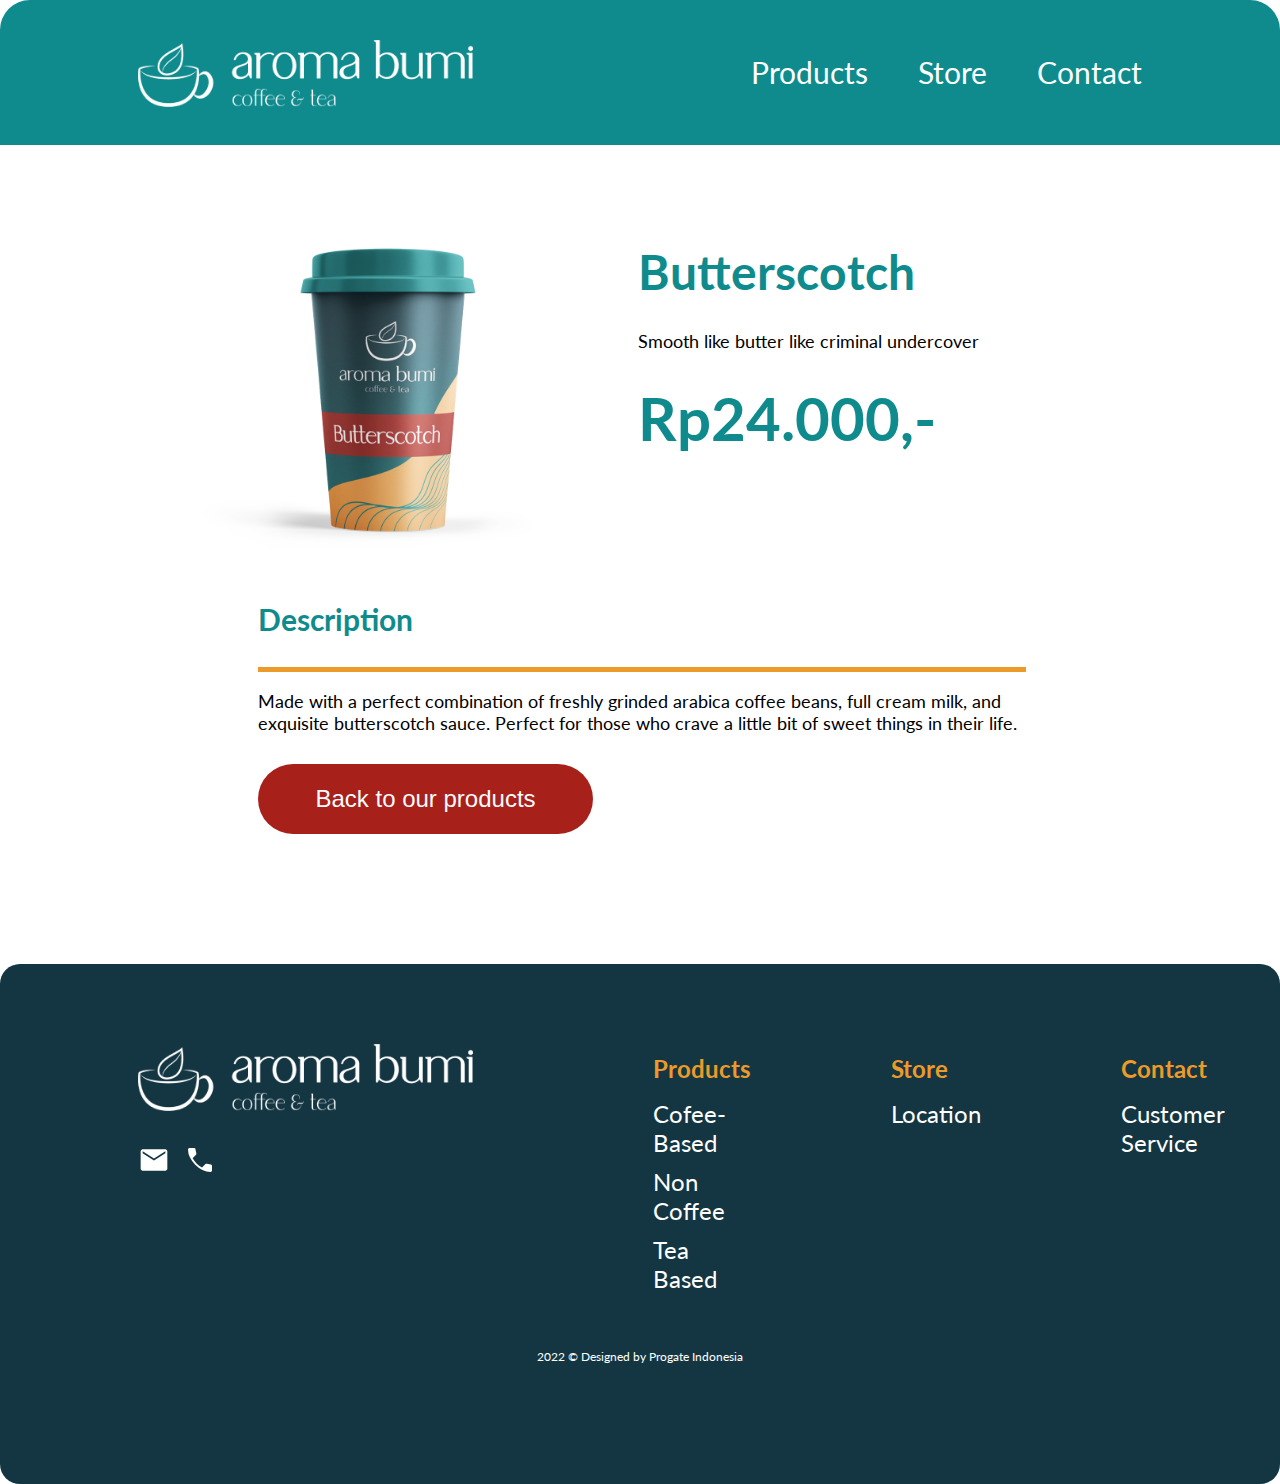
<file: coffee.html>
<!DOCTYPE html>
<html lang="en">
    <head>
        <meta charset="UTF-8">
        <meta name="viewport" content="width=device-width, initial-scale=1.0">
        <link rel="stylesheet" href="coffeestylesheet.css">
        <link href='https://fonts.googleapis.com/css?family=Lato' rel='stylesheet'>
        <title>Coffee | Aroma Bumi</title>
    </head>
    <body>

        <header>
            <div class="header-wrapper">
                <nav>
                    <img src="Img/Logo White.png" alt="logonya aroma bumi">
                    <ul class="navigation-links">
                        <a href="menu.html"><li>Products</li></a>
                        <a href="map.html"><li>Store</li></a>
                        <a href="contact.html"><li>Contact</li></a>
                    </ul>
                </nav>
            </div>
        </header>

        
        <main class="main-wrapper">
            <div class="butterscotch-wrapper">
                <img class="main-img" src="Img/butterscotch2.png">
                <div class="butterscotch-txt">
                    <h3>Butterscotch</h3>
                    <p>Smooth like butter like criminal undercover</p>
                    <h1>Rp24.000,-</h1>
                </div>
            </div>
            <div class="desc-wrapper">
                <h3>Description</h3>
                <div class="desc-line"></div>
                <p>Made with a perfect combination of freshly grinded arabica coffee beans, full cream milk, and exquisite butterscotch sauce. Perfect for those who crave a little bit of sweet things in their life.</p>
                <button type="button">Back to our products</button> 
            </div>
        </main>

        <footer>
            <div class="footer-wrapper">
                <div class="imgiconwrp">
                    <img src="Img/Logo White.png" class="logo-footer">
                    <div class="iconwrp">
                        <img src="Img/MAIL ICON.svg" class="mail-icon">
                        <img src="Img/PHONE ICON.svg" class="phone-icon">
                    </div>
                </div>
                <div class="footlinks-list">
                    <div class="footlinks-product">
                        <h3>Products</h3>
                        <ul>
                            <li>Cofee-Based</li>
                            <li>Non Coffee</li>
                            <li>Tea Based</li>
                        </ul>
                    </div>
                    <div class="footlinks-store">
                        <h3>Store</h3>
                        <ul>
                            <li>Location</li>
                        </ul>
                    </div>
                    <div class="footlinks-contact">                    
                        <h3>Contact</h3>
                        <ul>
                            <li>Customer Service</li>
                        </ul>
                    </div>
                </div>
            </div>
            <div class="copyright">
                <p>2022 © Designed by Progate Indonesia</p>
            </div>
        </footer>

    </body>
</file>
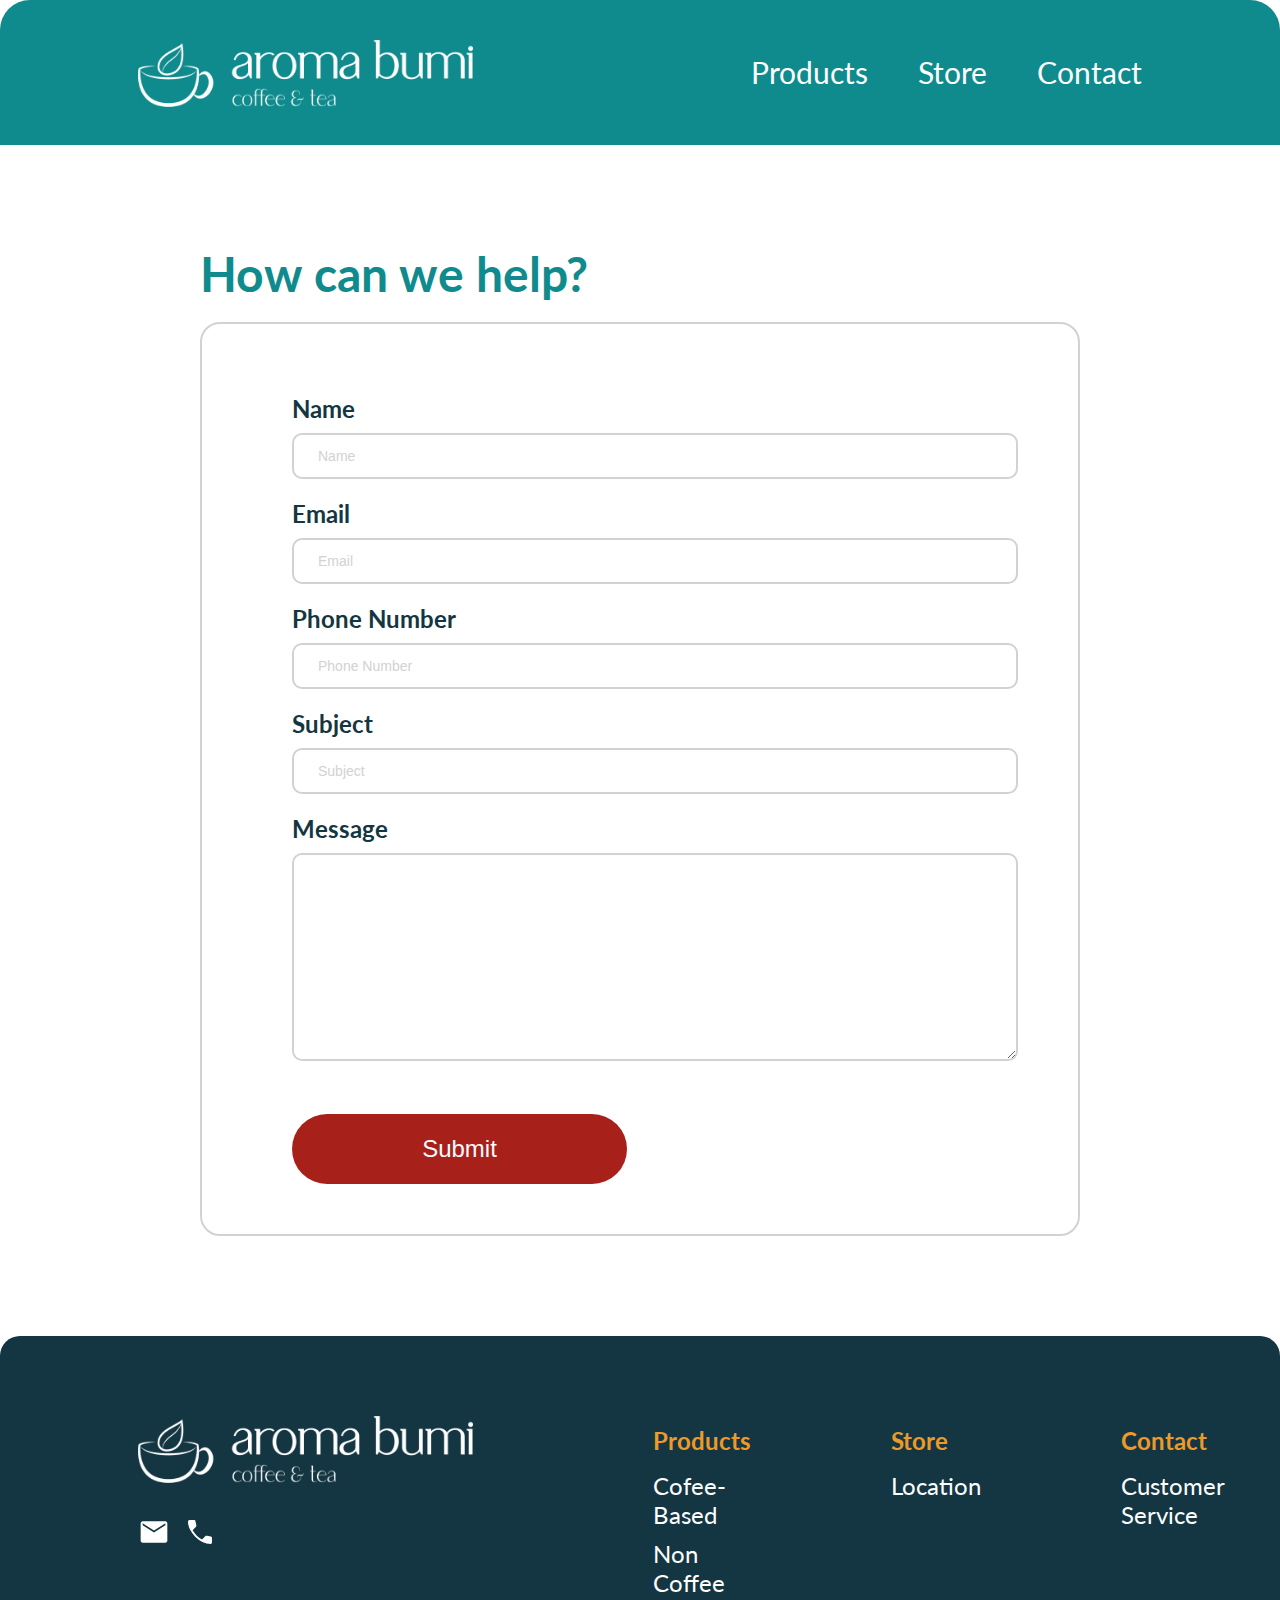
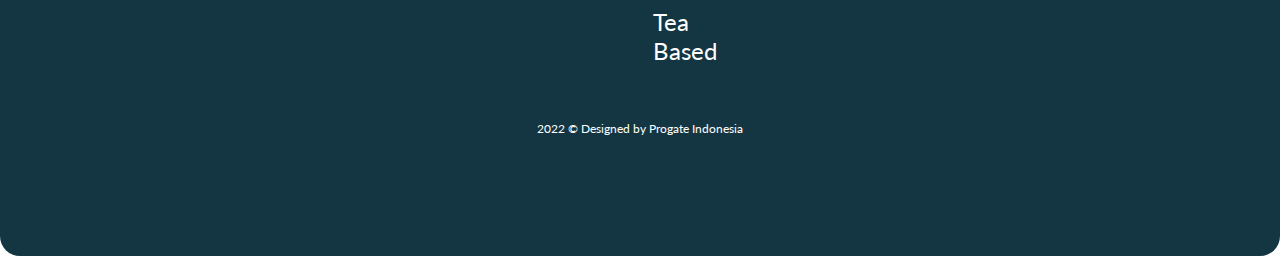
<file: contact.html>
<!DOCTYPE html>
<html lang="en">
    <head>
        <meta charset="UTF-8">
        <meta name="viewport" content="width=device-width, initial-scale=1.0">
        <link rel="stylesheet" href="contactstylesheet.css">
        <link href='https://fonts.googleapis.com/css?family=Lato' rel='stylesheet'>
        <title>Find Us | Aroma Bumi</title>
    </head>
    <body>


        <header>
            <div class="header-wrapper">
                <nav>
                    <img src="Img/Logo White.png" alt="logonya aroma bumi">
                    <ul class="navigation-links">
                        <a href="menu.html"><li>Products</li></a>
                        <a href="map.html"><li>Store</li></a>
                        <a href="contact.html"><li>Contact</li></a>
                    </ul>
                </nav>
            </div>
        </header>

        <main class="main-wrapper">
            <h2>How can we help?</h2>
            <div class="form-wrapper">
                <form>
                    <h2 class="form-wrapper-name">Name</h2>
                    <input value="Name">
                    <h2>Email</h2>
                    <input value="Email">
                    <h2>Phone Number</h2>
                    <input value="Phone Number">
                    <h2>Subject</h2>
                    <input value="Subject">
                    <h2>Message</h2>
                    <textarea></textarea>
                </form>
                <button type="submit">Submit</button>
            </div>
        </main>


        <footer>
            <div class="footer-wrapper">
                <div class="imgiconwrp">
                    <img src="Img/Logo White.png" class="logo-footer">
                    <div class="iconwrp">
                        <img src="Img/MAIL ICON.svg" class="mail-icon">
                        <img src="Img/PHONE ICON.svg" class="phone-icon">
                    </div>
                </div>
                <div class="footlinks-list">
                    <div class="footlinks-product">
                        <h3>Products</h3>
                        <ul>
                            <li>Cofee-Based</li>
                            <li>Non Coffee</li>
                            <li>Tea Based</li>
                        </ul>
                    </div>
                    <div class="footlinks-store">
                        <h3>Store</h3>
                        <ul>
                            <li>Location</li>
                        </ul>
                    </div>
                    <div class="footlinks-contact">                    
                        <h3>Contact</h3>
                        <ul>
                            <li>Customer Service</li>
                        </ul>
                    </div>
                </div>
            </div>
            <div class="copyright">
                <p>2022 © Designed by Progate Indonesia</p>
            </div>
        </footer>



    </body>
</file>
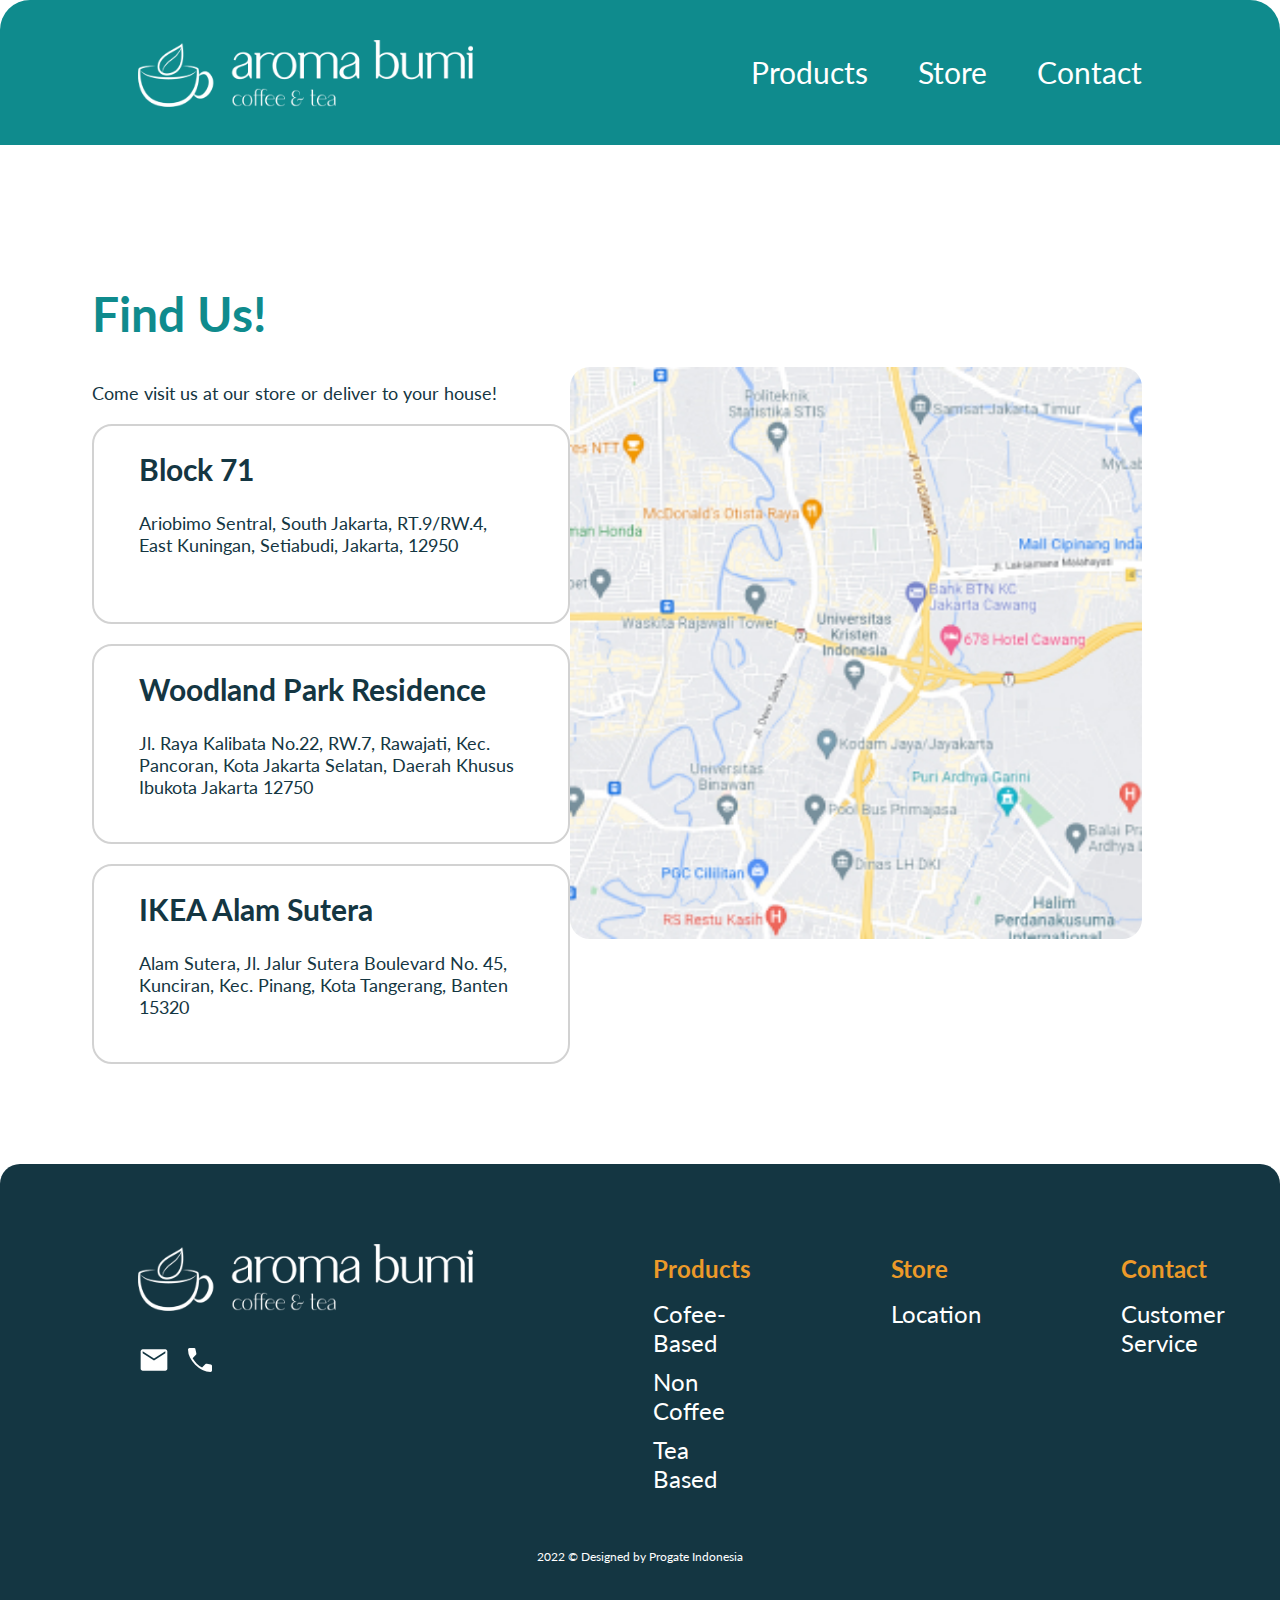
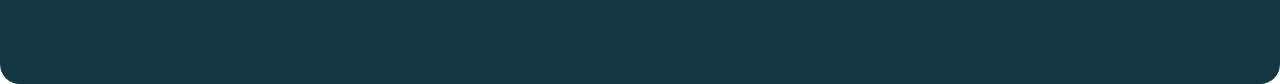
<file: map.html>
<!DOCTYPE html>
<html lang="en">
    <head>
        <meta charset="UTF-8">
        <meta name="viewport" content="width=device-width, initial-scale=1.0">
        <link rel="stylesheet" href="mapstylesheet.css">
        <link href='https://fonts.googleapis.com/css?family=Lato' rel='stylesheet'>
        <title>Find Us | Aroma Bumi</title>
    </head>
    <body>


        <header>
            <div class="header-wrapper">
                <nav>
                    <img src="Img/Logo White.png" alt="logonya aroma bumi">
                    <ul class="navigation-links">
                        <a href="menu.html"><li>Products</li></a>
                        <a href="map.html"><li>Store</li></a>
                        <a href="contact.html"><li>Contact</li></a>
                    </ul>
                </nav>
            </div>
        </header>


        <main class="main-wrapper">
            <div class="main-img-wrapper">
                <img src="Img/Map.jpg">
            </div>
            <div class="address-wrapper">
                <h2>Find Us!</h2>
                <p>Come visit us at our store or deliver to your house!</p>
                <div class="address">
                    <div class="block71">
                        <div class="block71-txt">
                            <h2>Block 71</h2>
                            <p>Ariobimo Sentral, South Jakarta, RT.9/RW.4, East Kuningan, Setiabudi, Jakarta, 12950</p>
                        </div>
                    </div>
                    <div class="woodland">
                        <div class="woodland-txt">
                            <h2>Woodland Park Residence</h2>
                            <p>Jl. Raya Kalibata No.22, RW.7, Rawajati, Kec. Pancoran, Kota Jakarta Selatan, Daerah Khusus Ibukota Jakarta 12750</p>
                        </div>
                    </div>
                    <div class="ikea">
                        <div class="ikea-txt">
                            <h2>IKEA Alam Sutera</h2>
                            <p>Alam Sutera, Jl. Jalur Sutera Boulevard No. 45, Kunciran, Kec. Pinang, Kota Tangerang, Banten 15320</p>
                        </div>
                    </div>
                </div>
            </div>
        </main>


        <footer>
            <div class="footer-wrapper">
                <div class="imgiconwrp">
                    <img src="Img/Logo White.png" class="logo-footer">
                    <div class="iconwrp">
                        <img src="Img/MAIL ICON.svg" class="mail-icon">
                        <img src="Img/PHONE ICON.svg" class="phone-icon">
                    </div>
                </div>
                <div class="footlinks-list">
                    <div class="footlinks-product">
                        <h3>Products</h3>
                        <ul>
                            <li>Cofee-Based</li>
                            <li>Non Coffee</li>
                            <li>Tea Based</li>
                        </ul>
                    </div>
                    <div class="footlinks-store">
                        <h3>Store</h3>
                        <ul>
                            <li>Location</li>
                        </ul>
                    </div>
                    <div class="footlinks-contact">                    
                        <h3>Contact</h3>
                        <ul>
                            <li>Customer Service</li>
                        </ul>
                    </div>
                </div>
            </div>
            <div class="copyright">
                <p>2022 © Designed by Progate Indonesia</p>
            </div>
        </footer>

        
    </body>
</file>
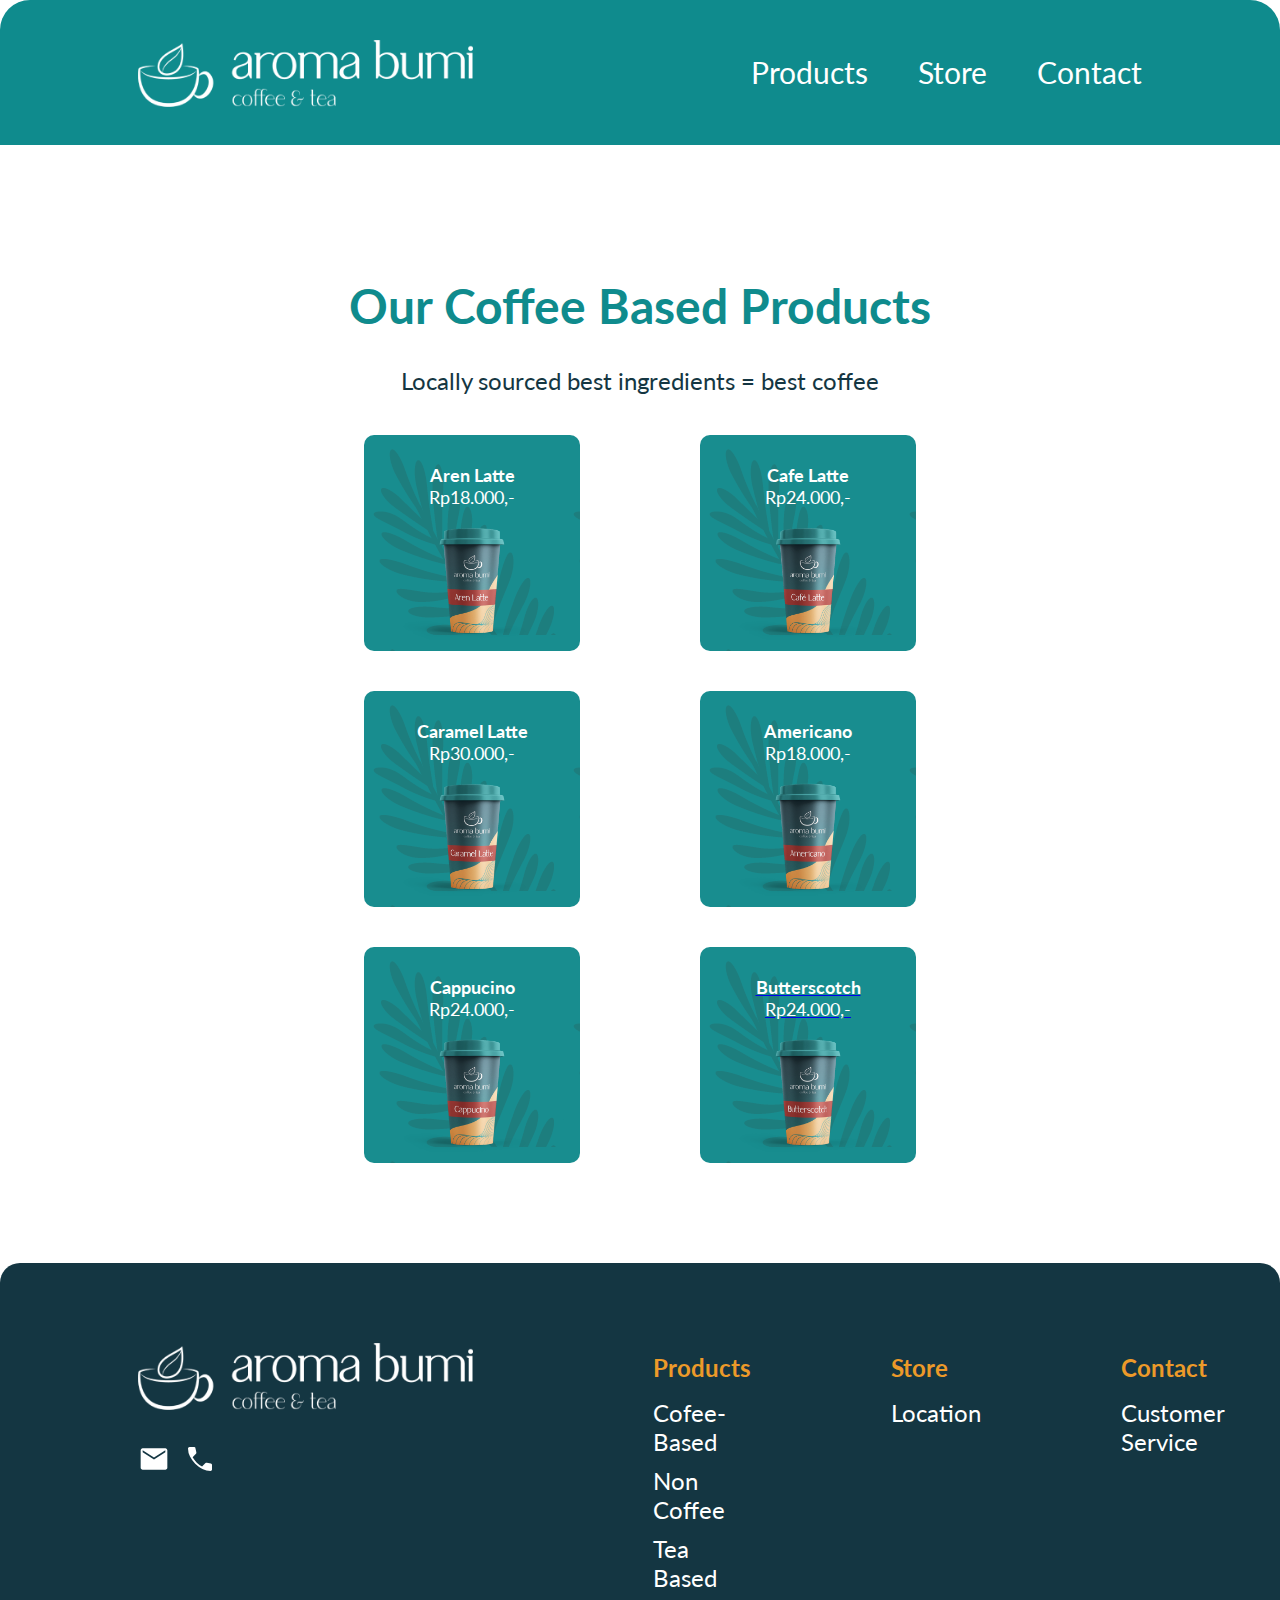
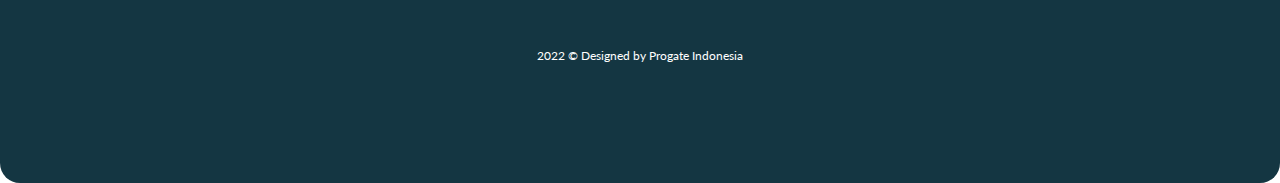
<file: menu.html>
<!DOCTYPE html>
<html lang="en">
    <head>
        <meta charset="UTF-8">
        <meta name="viewport" content="width=device-width, initial-scale=1.0">
        <link rel="stylesheet" href="menustylesheet.css">
        <link href='https://fonts.googleapis.com/css?family=Lato' rel='stylesheet'>
        <title>Menu | Aroma Bumi</title>
    </head>
    <body>


        <header>
            <div class="header-wrapper">
                <nav>
                    <img src="Img/Logo White.png" alt="logonya aroma bumi">
                    <ul class="navigation-links">
                        <a href="menu.html"><li>Products</li></a>
                        <a href="map.html"><li>Store</li></a>
                        <a href="contact.html"><li>Contact</li></a>
                    </ul>
                </nav>
            </div>
        </header>


        <main class="main-wrapper">

            <h1>Our Coffee Based Products</h1>

            <p>Locally sourced best ingredients = best coffee</p>

            <div class="menu-wrapper">
                <div class="arenlatte">
                    <div class="arenlatte-isi">
                        <h4>Aren Latte</h4>
                        <p>Rp18.000,-</p>
                        <img src="Img/aren latte.png">
                    </div>
                </div>
    
                <div class="cafelatte">
                    <div class="cafelatte-isi">
                        <h4>Cafe Latte</h4>
                        <p>Rp24.000,-</p>
                        <img src="Img/cafe latte.png">
                    </div>
                </div>
    
                <div class="caramellatte">
                    <div class="caramellatte-isi">
                        <h4>Caramel Latte</h4>
                        <p>Rp30.000,-</p>
                        <img src="Img/caramel latte.png">
                    </div>
                </div>
    
                <div class="americano">
                    <div class="americano-isi">
                        <h4>Americano</h4>
                        <p>Rp18.000,-</p>
                        <img src="Img/americano.png">
                    </div>
                </div>
    
                <div class="cappucino">
                    <div class="cappucino-isi">
                        <h4>Cappucino</h4>
                        <p>Rp24.000,-</p>
                        <img src="Img/cappucino.png">
                    </div>
                </div>
    
                <a href="coffee.html">
                    <div class="butterscotch">
                        <div class="butterscotch-isi">
                            <h4>Butterscotch</h4>
                            <p>Rp24.000,-</p>
                            <img src="Img/butterscotch.png">
                        </div>
                    </div>
                </a>
            </div>
        </main>

        <footer>
            <div class="footer-wrapper">
                <div class="imgiconwrp">
                    <img src="Img/Logo White.png" class="logo-footer">
                    <div class="iconwrp">
                        <img src="Img/MAIL ICON.svg" class="mail-icon">
                        <img src="Img/PHONE ICON.svg" class="phone-icon">
                    </div>
                </div>
                <div class="footlinks-list">
                    <div class="footlinks-product">
                        <h3>Products</h3>
                        <ul>
                            <li>Cofee-Based</li>
                            <li>Non Coffee</li>
                            <li>Tea Based</li>
                        </ul>
                    </div>
                    <div class="footlinks-store">
                        <h3>Store</h3>
                        <ul>
                            <li>Location</li>
                        </ul>
                    </div>
                    <div class="footlinks-contact">                    
                        <h3>Contact</h3>
                        <ul>
                            <li>Customer Service</li>
                        </ul>
                    </div>
                </div>
            </div>
            <div class="copyright">
                <p>2022 © Designed by Progate Indonesia</p>
            </div>
        </footer>
    </body>
</html>
</file>
<file: coffeestylesheet.css>
body{
    margin: 0px 0px;
    font-family: 'Lato';
}


button{
    width: 135px;
    height: 28px;
    border-radius: 55px;
    font-size: 10px;
    color: #f9fbfe;
    font-weight: 100;
    background-color: #A8201A;
    border-style: none;
}


header{
    height: 104px;
    background-color: #0F8B8D;
    border-radius: 20px 20px 0px 0px;
}
.header-wrapper img{
    width: 135px;
    height: 27px;
    margin-top: 20px;
    margin-left: 40px;
}
.navigation-links{
    display: flex;
    justify-content: space-evenly;
    padding: 0px;
}
.navigation-links a{
    color: white;
    list-style: none;
    text-decoration: none;
}


.main-wrapper{
    padding: 20px 40px 30px 40px;
}
.main-img{
    width: 279px;
    display: flex;
    justify-content: center;
}
.main-wrapper h3{
    color: #0F8B8D;
    margin-bottom: 10px;
}
.main-wrapper h1{
    font-weight: bold;
    color: #0F8B8D;
    margin-top: 0px;
    margin-bottom: 30px;
}
.main-wrapper p{
    font-size: 12px;
    margin-bottom: 10px;
}
.desc-wrapper h3{
    color: #0F8B8D;
    font-size: 20px;
    margin-bottom: 10px;
}
.desc-line {
    height: 1px;
    width: 100%;
    background-color: #EC9A29;
}
.desc-wrapper{
    margin-bottom: 30px;
}


footer {
    height: fit-content;
    background-color: #143642;
    border-radius: 20px;
    padding: 20px 40px;
}

.logo-footer {
    width: 145px;
    height: 29px;
}

.imgiconwrp {
    display: flex;
    justify-content: space-between;
}

.iconwrp {
    filter: invert(100%) sepia(100%) saturate(0%) hue-rotate(288deg) brightness(102%) contrast(102%);
}

.mail-icon, .phone-icon {
    height: 25px;
}

.mail-icon{
    padding-right: 10px;
}

.footlinks-list{
    margin-top: 30px;
    margin-left: 40px;
}

.footlinks-list {
    margin-top: 10px;
}

.footlinks-list h3{
    font-size: 14px;
    color: #EC9A29;
    margin-bottom: 10px;
    margin-top: 0px;
}

.footlinks-list ul{
    padding-left: 30px;
}

.footlinks-list li{
    list-style: none;
    font-size: 12px;
    color: white;
    margin-top: 10px;
}
.copyright p{
    color: white;
    margin: 0 auto;
    text-align: center;
    padding: 40px 0px 40px 0px;
    font-size: 12px;
}


@media only screen and (min-width: 992px) {
    button{
        width: 335px;
        height: 70px;
        border-radius: 70px;
        font-size: 24px;
    }
    
    
    header{
        height: 145px;
        border-radius: 30px 30px 0px 0px;
    }
    nav{
        display: flex;
        justify-content: space-between;
    }
    .header-wrapper img{
        width: 335px;
        height: 67px;
        margin-top: 40px;
        margin-left: 138px;
    }
    .navigation-links{
        margin-top: 54px;
        margin-right: 138px;
    }
    .navigation-links a{
        font-size: 30px;
        margin-left: 50px;
    }


    .main-wrapper{
        padding: 50px 254px 100px 138px;
    }
    .main-img{
        width: 500px;
        display: flex;
        justify-content: center;
    }
    .butterscotch-wrapper{
        display: flex;
    }
    .main-wrapper h3{
        margin-bottom: 30px;
        font-size: 48px;
    }
    .main-wrapper h1{
        font-size: 60px;
    }
    .main-wrapper p{
        font-size: 18px;
        margin-bottom: 30px;
    }
    .desc-wrapper h3{
        color: #0F8B8D;
        font-size: 30px;
        margin-bottom: 30px;
    }
    .desc-line {
        height: 5px;
    }
    .desc-wrapper{
        margin-bottom: 30px;
        margin-left: 120px;
    }


    footer{
        padding: 80px 138px;
    }
    .footer-wrapper {
        display: flex;
    }
    .imgiconwrp{
        display: block;
    }
    .logo-footer{
        width: 335px;
        height: 67px;
    }
    .iconwrp{
        margin-top: 30px;
    }
    .phone-icon, .mail-icon{
        height: 32px;
    }
    .footlinks-list{
        display: flex;
    }
    .footlinks-list ul{
        padding-left: 0px;
    }
    .footlinks-list h3{
        font-size: 24px;
    }
    .footlinks-list li{
        font-size: 24px;
    }
    .footlinks-product, .footlinks-store, .footlinks-contact{
        padding-left: 140px;
    }
}
</file>
<file: contactstylesheet.css>
body{
    margin: 0px 0px;
    font-family: 'Lato';
}
button{
    width: 135px;
    height: 28px;
    border-radius: 55px;
    font-size: 10px;
    color: #f9fbfe;
    font-weight: 100;
    background-color: #A8201A;
    border-style: none;
}


header{
    height: 104px;
    background-color: #0F8B8D;
    border-radius: 20px 20px 0px 0px;
}
.header-wrapper img{
    width: 135px;
    height: 27px;
    margin-top: 20px;
    margin-left: 40px;
}
.navigation-links{
    display: flex;
    justify-content: space-evenly;
    padding: 0px;
}
.navigation-links a{
    color: white;
    list-style: none;
    text-decoration: none;
}

.main-wrapper{
    padding: 40px;
}
.main-wrapper h2{
    font-size: 20px;
    color: #0F8B8D;
    margin-top: 0px;
    margin-bottom: 20px;
}
.form-wrapper{
    border-color: #D2D2D2;
    border-style: solid;
    border-width: 1px;
    border-radius: 10px;
    padding: 30px;
}
.form-wrapper-name {
    margin-top: 0px;
}
.form-wrapper h2{
    margin-top: 10px;
    margin-bottom: 0px;
    font-size: 12px;
    color: #143642;
}
.form-wrapper input{
    margin-top: 10px;
    border-color: #D2D2D2;
    border-style: solid;
    width: 231px;
    height: 23px;
    border-width: 1px;
    border-radius: 5px;
    font-size: 10px;
    color: #D2D2D2;
}
.form-wrapper textarea{
    margin-top: 10px;
    border-color: #D2D2D2;
    border-style: solid;
    width: 231px;
    height: 100px;
    border-width: 1px;
    border-radius: 5px;
    font-size: 10px;
    color: #D2D2D2;
}
.form-wrapper button{
    margin-top: 30px;
}


footer {
    height: fit-content;
    background-color: #143642;
    border-radius: 20px;
    padding: 20px 40px;
}

.logo-footer {
    width: 145px;
    height: 29px;
}

.imgiconwrp {
    display: flex;
    justify-content: space-between;
}

.iconwrp {
    filter: invert(100%) sepia(100%) saturate(0%) hue-rotate(288deg) brightness(102%) contrast(102%);
}

.mail-icon, .phone-icon {
    height: 25px;
}

.mail-icon{
    padding-right: 10px;
}

.footlinks-list{
    margin-top: 30px;
    margin-left: 40px;
}

.footlinks-list {
    margin-top: 10px;
}

.footlinks-list h3{
    font-size: 14px;
    color: #EC9A29;
    margin-bottom: 10px;
    margin-top: 0px;
}

.footlinks-list ul{
    padding-left: 30px;
}

.footlinks-list li{
    list-style: none;
    font-size: 12px;
    color: white;
    margin-top: 10px;
}
.copyright p{
    color: white;
    margin: 0 auto;
    text-align: center;
    padding: 40px 0px 40px 0px;
    font-size: 12px;
}


@media only screen and (min-width: 992px) {
    button{
        width: 335px;
        height: 70px;
        border-radius: 70px;
        font-size: 24px;
    }

    
    header{
        height: 145px;
        border-radius: 30px 30px 0px 0px;
    }
    nav{
        display: flex;
        justify-content: space-between;
    }
    .header-wrapper img{
        width: 335px;
        height: 67px;
        margin-top: 40px;
        margin-left: 138px;
    }
    .navigation-links{
        margin-top: 54px;
        margin-right: 138px;
    }
    .navigation-links a{
        font-size: 30px;
        margin-left: 50px;
    }


    .main-wrapper{
        padding: 100px 200px;
    }
    .main-wrapper h2{
        font-size: 48px;
        margin-top: 0px;
        margin-bottom: 20px;
    }
    .form-wrapper{
        border-width: 2px;
        border-radius: 20px;
        padding: 50px 90px;
    }
    .form-wrapper h2{
        margin-top: 20px;
        margin-bottom: 0px;
        font-size: 24px;
        color: #143642;
    }
    .form-wrapper input{
        width: 100%;
        height: 40px;
        border-width: 2px;
        border-radius: 10px;
        font-size: 14px;
        padding-left: 24px;
    }
    .form-wrapper textarea{
        width: 100%;
        height: 200px;
        border-width: 2px;
        border-radius: 10px;
        font-size: 14px;
        padding-left: 24px;
    }
    .form-wrapper button{
        margin-top: 50px;
    }


    footer{
        padding: 80px 138px;
    }
    .footer-wrapper {
        display: flex;
    }
    .imgiconwrp{
        display: block;
    }
    .logo-footer{
        width: 335px;
        height: 67px;
    }
    .iconwrp{
        margin-top: 30px;
    }
    .phone-icon, .mail-icon{
        height: 32px;
    }
    .footlinks-list{
        display: flex;
    }
    .footlinks-list ul{
        padding-left: 0px;
    }
    .footlinks-list h3{
        font-size: 24px;
    }
    .footlinks-list li{
        font-size: 24px;
    }
    .footlinks-product, .footlinks-store, .footlinks-contact{
        padding-left: 140px;
    }
}
</file>
<file: mapstylesheet.css>
body{
    margin: 0px 0px;
    font-family: 'Lato';
}


header{
    height: 104px;
    background-color: #0F8B8D;
    border-radius: 20px 20px 0px 0px;
}
.header-wrapper img{
    width: 135px;
    height: 27px;
    margin-top: 20px;
    margin-left: 40px;
}
.navigation-links{
    display: flex;
    justify-content: space-evenly;
    padding: 0px;
}
.navigation-links a{
    color: white;
    list-style: none;
    text-decoration: none;
}


.main-wrapper{
    padding: 40px;
}
.main-img-wrapper img{
    width: 280px;
    height: 280px;
    border-radius: 10px;
}
.address-wrapper h2{
    color: #0F8B8D;
    font-size: 20px;
}
.address-wrapper p{
    font-size: 12px;
    color: #143642;
}

.address h2{
    color: #143642;
    font-size: 16px;
}
.block71, .woodland, .ikea {
    margin-top: 20px;
    height: 111px;
    border-style: solid;
    border-width: 1px;
    border-color: #D2D2D2;
    border-radius: 10px;
}
.block71-txt, .woodland-txt, .ikea-txt {
    margin: 25px;
}


footer {
    height: fit-content;
    background-color: #143642;
    border-radius: 20px;
    padding: 20px 40px;
}

.logo-footer {
    width: 145px;
    height: 29px;
}

.imgiconwrp {
    display: flex;
    justify-content: space-between;
}

.iconwrp {
    filter: invert(100%) sepia(100%) saturate(0%) hue-rotate(288deg) brightness(102%) contrast(102%);
}

.mail-icon, .phone-icon {
    height: 25px;
}

.mail-icon{
    padding-right: 10px;
}

.footlinks-list{
    margin-top: 30px;
    margin-left: 40px;
}

.footlinks-list {
    margin-top: 10px;
}

.footlinks-list h3{
    font-size: 14px;
    color: #EC9A29;
    margin-bottom: 10px;
    margin-top: 0px;
}

.footlinks-list ul{
    padding-left: 30px;
}

.footlinks-list li{
    list-style: none;
    font-size: 12px;
    color: white;
    margin-top: 10px;
}
.copyright p{
    color: white;
    margin: 0 auto;
    text-align: center;
    padding: 40px 0px 40px 0px;
    font-size: 12px;
}


@media only screen and (min-width: 992px) {
    header{
        height: 145px;
        border-radius: 30px 30px 0px 0px;
    }
    nav{
        display: flex;
        justify-content: space-between;
    }
    .header-wrapper img{
        width: 335px;
        height: 67px;
        margin-top: 40px;
        margin-left: 138px;
    }
    .navigation-links{
        margin-top: 54px;
        margin-right: 138px;
    }
    .navigation-links a{
        font-size: 30px;
        margin-left: 50px;
    }


    .main-wrapper{
        padding: 100px 138px;
        display: flex;
        flex-direction: row-reverse;
        justify-content: space-between;
        align-items: center;
    }
    .main-img-wrapper img{
        width: 572px;
        height: 572px;
        border-radius: 20px;
    }
    .address-wrapper h2{
        color: #0F8B8D;
        font-size: 48px;
    }
    .address-wrapper p{
        font-size: 18px;
        color: #143642;
    }
    
    .address h2{
        color: #143642;
        font-size: 30px;
    }
    .block71, .woodland, .ikea {
        height: 196px;
        width: 474px;
        border-width: 2px;
        border-radius: 20px;
    }
    .block71-txt, .woodland-txt, .ikea-txt {
        margin-left: 45px;
        margin-right: 45px;
    }


    footer{
        padding: 80px 138px;
    }
    .footer-wrapper {
        display: flex;
    }
    .imgiconwrp{
        display: block;
    }
    .logo-footer{
        width: 335px;
        height: 67px;
    }
    .iconwrp{
        margin-top: 30px;
    }
    .phone-icon, .mail-icon{
        height: 32px;
    }
    .footlinks-list{
        display: flex;
    }
    .footlinks-list ul{
        padding-left: 0px;
    }
    .footlinks-list h3{
        font-size: 24px;
    }
    .footlinks-list li{
        font-size: 24px;
    }
    .footlinks-product, .footlinks-store, .footlinks-contact{
        padding-left: 140px;
    }
}
</file>
<file: menustylesheet.css>
body{
    margin: 0px 0px;
    font-family: 'Lato';
}


header{
    height: 104px;
    background-color: #0F8B8D;
    border-radius: 20px 20px 0px 0px;
}
.header-wrapper img{
    width: 135px;
    height: 27px;
    margin-top: 20px;
    margin-left: 40px;
}
.navigation-links{
    display: flex;
    justify-content: space-evenly;
    padding: 0px;
}
.navigation-links a{
    color: white;
    list-style: none;
    text-decoration: none;
}


.main-wrapper{
    padding: 40px;
    display: block;
    text-align: center;
    justify-content: center;
}
.main-wrapper h1{
    font-size: 20px;
    color: #0F8B8D;
}
.main-wrapper p{
    font-size: 12px;
    color: #143642;
}

.arenlatte{
    width: 135px;
    height: 135px;
    border-radius: 10px;
    display: block;
    align-content: flex-end;
    background-image: url("Img/Coffee background.png");
}
        .arenlatte-isi h4{
            color: white;
            font-size: 12px;
            margin: 0px;
        }
        .arenlatte p{
            color: white;
            font-size: 12px;
            margin: 0px;

        }
        .arenlatte img{
            height: 90px;
            width: 120px;
        }

.cafelatte{
    width: 135px;
    height: 135px;
    border-radius: 10px;
    display: block;
    align-content: flex-end;
    background-image: url("Img/Coffee background.png");
}
        .cafelatte-isi h4{
            color: white;
            font-size: 12px;
            margin: 0px;
        }
        .cafelatte p{
            color: white;
            font-size: 12px;
            margin: 0px;

        }
        .cafelatte img{
            height: 90px;
            width: 120px;
        }

.cafelatte{
    width: 135px;
    height: 135px;
    border-radius: 10px;
    display: block;
    align-content: flex-end;
    background-image: url("Img/Coffee background.png");
}
        .cafelatte-isi h4{
            color: white;
            font-size: 12px;
            margin: 0px;
        }
        .cafelatte p{
            color: white;
            font-size: 12px;
            margin: 0px;

        }
        .cafelatte img{
            height: 90px;
            width: 120px;
        }
        
.caramellatte{
    width: 135px;
    height: 135px;
    border-radius: 10px;
    display: block;
    align-content: flex-end;
    background-image: url("Img/Coffee background.png");
}
        .caramellatte-isi h4{
            color: white;
            font-size: 12px;
            margin: 0px;
        }
        .caramellatte p{
            color: white;
            font-size: 12px;
            margin: 0px;

        }
        .caramellatte img{
            height: 90px;
            width: 120px;
        }        
.caramellatte{
    width: 135px;
    height: 135px;
    border-radius: 10px;
    display: block;
    align-content: flex-end;
    background-image: url("Img/Coffee background.png");
}
        .caramellatte-isi h4{
            color: white;
            font-size: 12px;
            margin: 0px;
        }
        .caramellatte p{
            color: white;
            font-size: 12px;
            margin: 0px;

        }
        .caramellatte img{
            height: 90px;
            width: 120px;
        }
                
.americano{
    width: 135px;
    height: 135px;
    border-radius: 10px;
    display: block;
    align-content: flex-end;
    background-image: url("Img/Coffee background.png");
}
        .americano-isi h4{
            color: white;
            font-size: 12px;
            margin: 0px;
        }
        .americano p{
            color: white;
            font-size: 12px;
            margin: 0px;

        }
        .americano img{
            height: 90px;
            width: 120px;
        }
                        
.cappucino{
    width: 135px;
    height: 135px;
    border-radius: 10px;
    display: block;
    align-content: flex-end;
    background-image: url("Img/Coffee background.png");
}
        .cappucino-isi h4{
            color: white;
            font-size: 12px;
            margin: 0px;
        }
        .cappucino p{
            color: white;
            font-size: 12px;
            margin: 0px;

        }
        .cappucino img{
            height: 90px;
            width: 120px;
        }
                                
.butterscotch{
    width: 135px;
    height: 135px;
    border-radius: 10px;
    display: block;
    align-content: flex-end;
    background-image: url("Img/Coffee background.png");
}
        .butterscotch-isi h4{
            color: white;
            font-size: 12px;
            margin: 0px;
        }
        .butterscotch p{
            color: white;
            font-size: 12px;
            margin: 0px;

        }
        .butterscotch img{
            height: 90px;
            width: 120px;
        }

.menu-wrapper{
    display: flex;
    justify-content: center;
    flex-wrap: wrap;
    row-gap: 20px;
    column-gap: 10px;
    margin-top: 20px;
}


footer {
    height: fit-content;
    background-color: #143642;
    border-radius: 20px;
    padding: 20px 40px;
}

.logo-footer {
    width: 145px;
    height: 29px;
}

.imgiconwrp {
    display: flex;
    justify-content: space-between;
}

.iconwrp {
    filter: invert(100%) sepia(100%) saturate(0%) hue-rotate(288deg) brightness(102%) contrast(102%);
}

.mail-icon, .phone-icon {
    height: 25px;
}

.mail-icon{
    padding-right: 10px;
}

.footlinks-list{
    margin-top: 30px;
    margin-left: 40px;
}

.footlinks-list {
    margin-top: 10px;
}

.footlinks-list h3{
    font-size: 14px;
    color: #EC9A29;
    margin-bottom: 10px;
    margin-top: 0px;
}

.footlinks-list ul{
    padding-left: 30px;
}

.footlinks-list li{
    list-style: none;
    font-size: 12px;
    color: white;
    margin-top: 10px;
}

.copyright p{
    color: white;
    margin: 0 auto;
    text-align: center;
    padding: 40px 0px 40px 0px;
    font-size: 12px;
}


@media only screen and (min-width: 992px) {
    
    
    header{
        height: 145px;
        border-radius: 30px 30px 0px 0px;
    }
    nav{
        display: flex;
        justify-content: space-between;
    }
    .header-wrapper img{
        width: 335px;
        height: 67px;
        margin-top: 40px;
        margin-left: 138px;
    }
    .navigation-links{
        margin-top: 54px;
        margin-right: 138px;
    }
    .navigation-links a{
        font-size: 30px;
        margin-left: 50px;
    }


    .main-wrapper{
        padding: 100px 275px;
    }
    .main-wrapper h1{
        font-size: 48px;
    }
    .main-wrapper p{
        font-size: 24px;
    }
    
    .arenlatte{
        width: 216px;
        height: 216px;
        border-radius: 10px;
        display: block;
        align-content: flex-end;
        background-image: url("Img/Coffee background.png");
    }
            .arenlatte-isi h4{
                color: white;
                font-size: 18px;
                margin: 0px;
            }
            .arenlatte p{
                color: white;
                font-size: 18px;
                margin: 0px;
    
            }
            .arenlatte img{
                height: 140px;
                width: 186px;
            }
    
    .cafelatte{
        width: 216px;
        height: 216px;
        border-radius: 10px;
        display: block;
        align-content: flex-end;
        background-image: url("Img/Coffee background.png");
    }
            .cafelatte-isi h4{
                color: white;
                font-size: 18px;
                margin: 0px;
            }
            .cafelatte p{
                color: white;
                font-size: 18px;
                margin: 0px;
    
            }
            .cafelatte img{
                height: 140px;
                width: 186px;
            }
    
    .cafelatte{
        width: 216px;
        height: 216px;
        border-radius: 10px;
        display: block;
        align-content: flex-end;
        background-image: url("Img/Coffee background.png");
    }
            .cafelatte-isi h4{
                color: white;
                font-size: 18px;
                margin: 0px;
            }
            .cafelatte p{
                color: white;
                font-size: 18px;
                margin: 0px;
    
            }
            .cafelatte img{
                height: 140px;
                width: 186px;
            }
            
    .caramellatte{
        width: 216px;
        height: 216px;
        border-radius: 10px;
        display: block;
        align-content: flex-end;
        background-image: url("Img/Coffee background.png");
    }
            .caramellatte-isi h4{
                color: white;
                font-size: 18px;
                margin: 0px;
            }
            .caramellatte p{
                color: white;
                font-size: 18px;
                margin: 0px;
    
            }
            .caramellatte img{
                height: 140px;
                width: 186px;
            }        
    .caramellatte{
        width: 216px;
        height: 216px;
        border-radius: 10px;
        display: block;
        align-content: flex-end;
        background-image: url("Img/Coffee background.png");
    }
            .caramellatte-isi h4{
                color: white;
                font-size: 18px;
                margin: 0px;
            }
            .caramellatte p{
                color: white;
                font-size: 18px;
                margin: 0px;
    
            }
            .caramellatte img{
                height: 140px;
                width: 186px;
            }
                    
    .americano{
        width: 216px;
        height: 216px;
        border-radius: 10px;
        display: block;
        align-content: flex-end;
        background-image: url("Img/Coffee background.png");
    }
            .americano-isi h4{
                color: white;
                font-size: 18px;
                margin: 0px;
            }
            .americano p{
                color: white;
                font-size: 18px;
                margin: 0px;
    
            }
            .americano img{
                height: 140px;
                width: 186px;
            }
                            
    .cappucino{
        width: 216px;
        height: 216px;
        border-radius: 10px;
        display: block;
        align-content: flex-end;
        background-image: url("Img/Coffee background.png");
    }
            .cappucino-isi h4{
                color: white;
                font-size: 18px;
                margin: 0px;
            }
            .cappucino p{
                color: white;
                font-size: 18px;
                margin: 0px;
    
            }
            .cappucino img{
                height: 140px;
                width: 186px;
            }
                                    
    .butterscotch{
        width: 216px;
        height: 216px;
        border-radius: 10px;
        display: block;
        align-content: flex-end;
        background-image: url("Img/Coffee background.png");
    }
            .butterscotch-isi h4{
                color: white;
                font-size: 18px;
                margin: 0px;
            }
            .butterscotch p{
                color: white;
                font-size: 18px;
                margin: 0px;
    
            }
            .butterscotch img{
                height: 140px;
                width: 186px;
            }
    
    .menu-wrapper{
        display: flex;
        justify-content: center;
        flex-wrap: wrap;
        row-gap: 40px;
        column-gap: 120px;
        margin-top: 40px;
    }


    footer{
        padding: 80px 138px;
    }
    .footer-wrapper {
        display: flex;
    }
    .imgiconwrp{
        display: block;
    }
    .logo-footer{
        width: 335px;
        height: 67px;
    }
    .iconwrp{
        margin-top: 30px;
    }
    .phone-icon, .mail-icon{
        height: 32px;
    }
    .footlinks-list{
        display: flex;
    }
    .footlinks-list ul{
        padding-left: 0px;
    }
    .footlinks-list h3{
        font-size: 24px;
    }
    .footlinks-list li{
        font-size: 24px;
    }
    .footlinks-product, .footlinks-store, .footlinks-contact{
        padding-left: 140px;
    }
}
</file>
